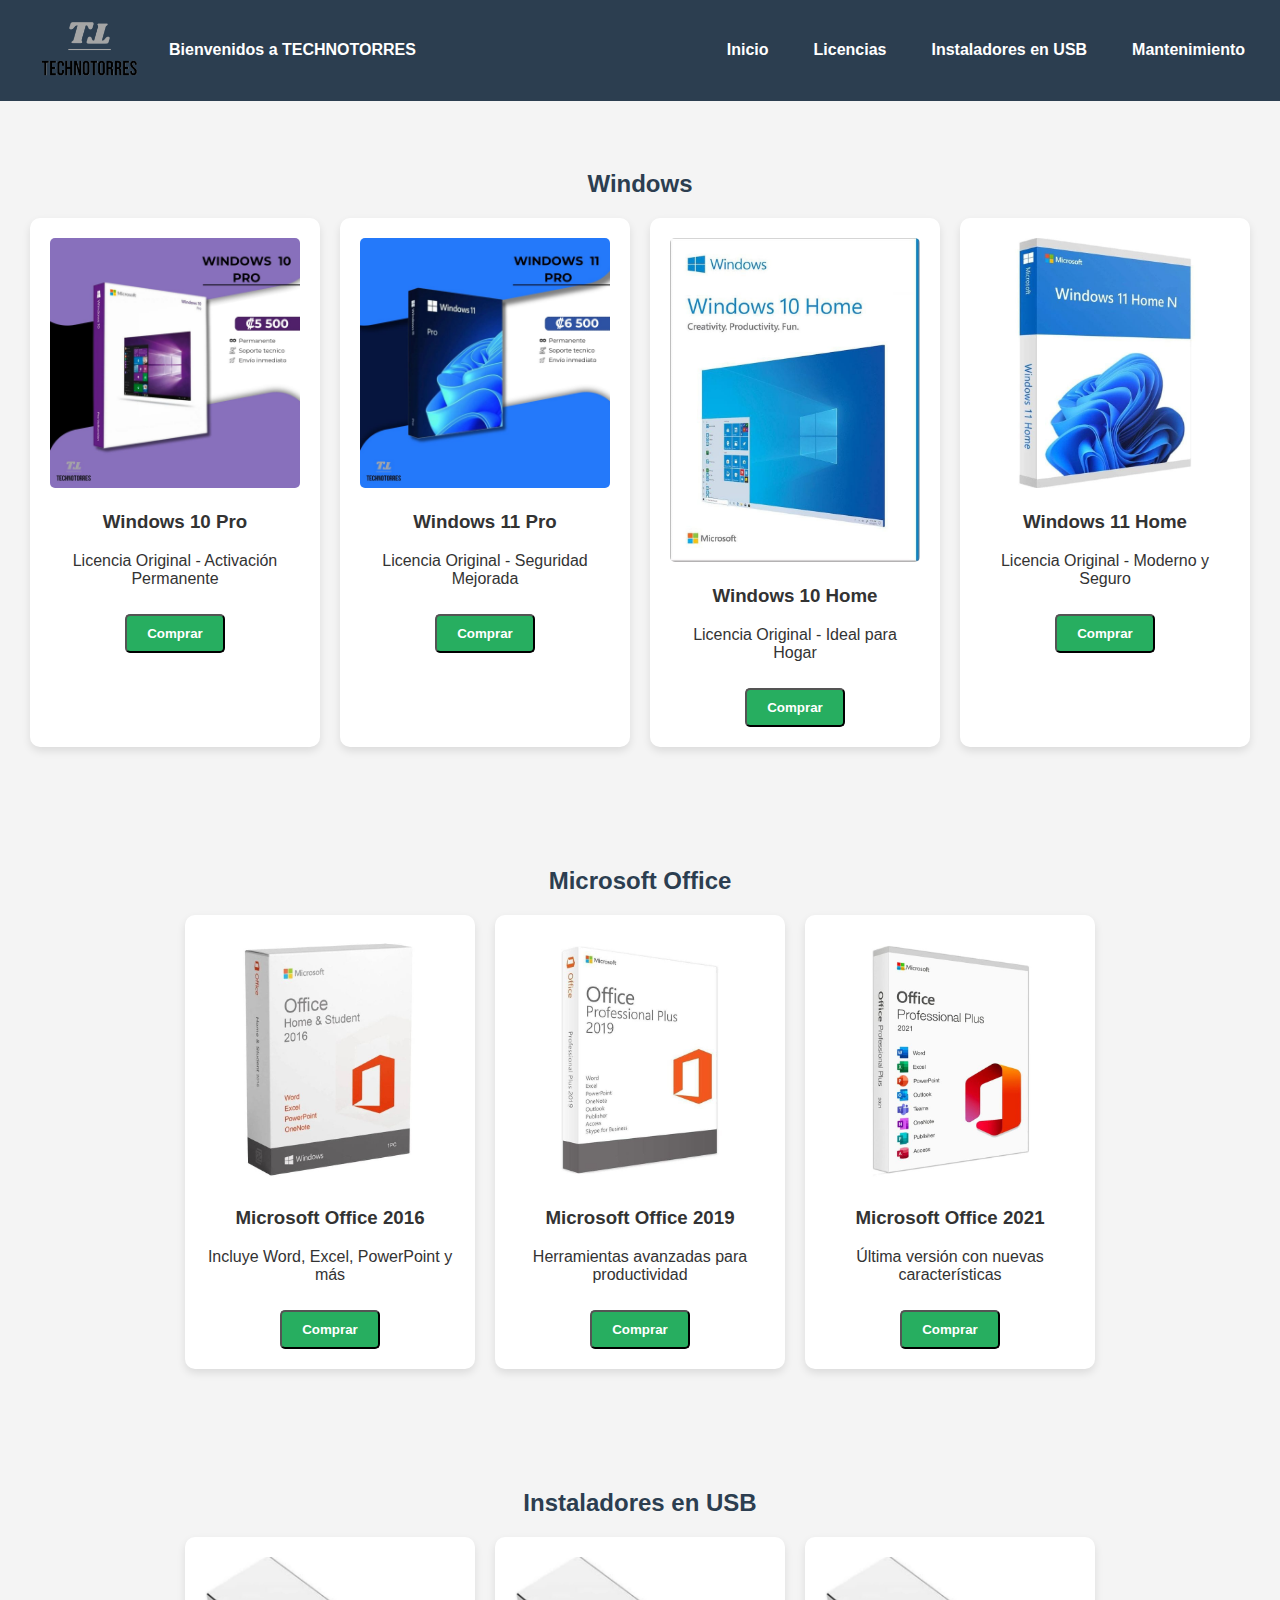
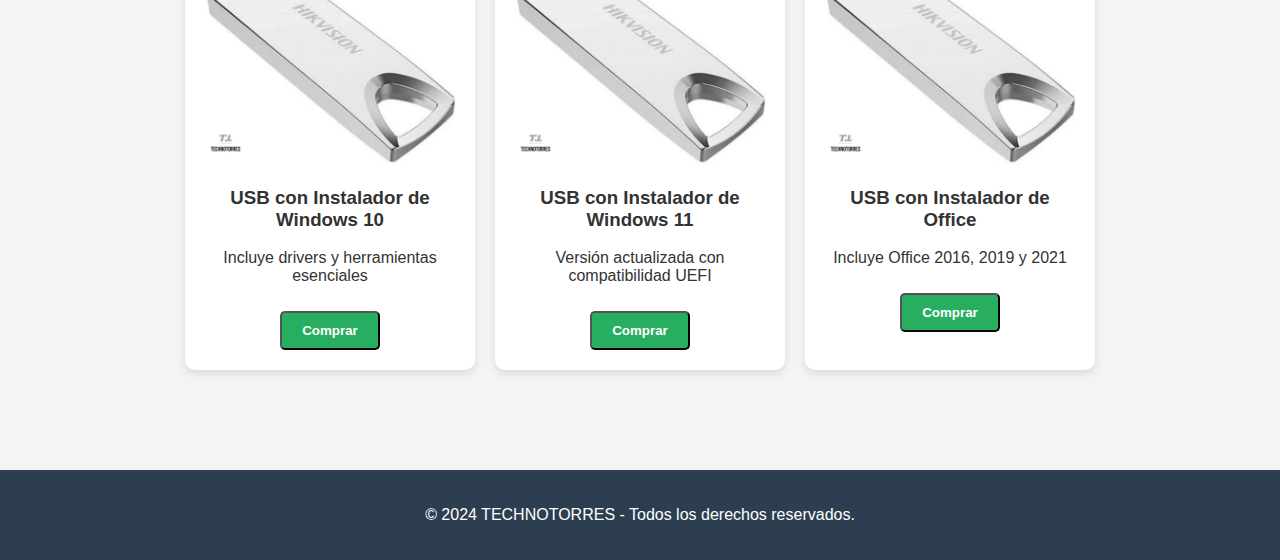
<file: index - copia/Index.html>
<!DOCTYPE html>
<html lang="es">
<head>
    <meta charset="UTF-8">
    <meta name="viewport" content="width=device-width, initial-scale=1.0">
    <title>Inicio - TECHNOTORRES</title>
    <link rel="stylesheet" href="styles.css">
</head>
<body>
    <header>
        <div class="logo-container">
            <img src="img/2.png" alt="">
            <h4>Bienvenidos a TECHNOTORRES</h4>
        </div>
        <nav>
            <ul>
                <li><a href="inicio.html">Inicio</a></li>
                <li><a href="licencias.html">Licencias</a></li>
                <li><a href="instaladores.html">Instaladores en USB</a></li>
                <li><a href="mantenimiento.html">Mantenimiento</a></li>
            </ul>
        </nav>
    </header>
    
    <section class="licencias">
        <h2>Windows</h2>
        <div class="licencias-grid">
            <div class="licencia-item">
                <img src="img/windows 10 pro.jpg" alt="Windows 10 Pro">
                <h3>Windows 10 Pro</h3>
                <p>Licencia Original - Activación Permanente</p>
                <button class="btn">Comprar</button>
            </div>
            <div class="licencia-item">
                <img src="img/windows.jpg" alt="Windows 11 Pro">
                <h3>Windows 11 Pro</h3>
                <p>Licencia Original - Seguridad Mejorada</p>
                <button class="btn">Comprar</button>
            </div>
            <div class="licencia-item">
                <img src="img/10 HOME.jpg" alt="Windows 10 Home">
                <h3>Windows 10 Home</h3>
                <p>Licencia Original - Ideal para Hogar</p>
                <button class="btn">Comprar</button>
            </div>
            <div class="licencia-item">
                <img src="img/11 HOME.jpg" alt="Windows 11 Home">
                <h3>Windows 11 Home</h3>
                <p>Licencia Original - Moderno y Seguro</p>
                <button class="btn">Comprar</button>
            </div>
        </div>
    </section>
    
    <section class="licencias">
        <h2>Microsoft Office</h2>
        <div class="licencias-grid">
            <div class="licencia-item">
                <img src="img/2016.jpg" alt="Office 2016">
                <h3>Microsoft Office 2016</h3>
                <p>Incluye Word, Excel, PowerPoint y más</p>
                <button class="btn">Comprar</button>
            </div>
            <div class="licencia-item">
                <img src="img/2019.jpg" alt="Office 2019">
                <h3>Microsoft Office 2019</h3>
                <p>Herramientas avanzadas para productividad</p>
                <button class="btn">Comprar</button>
            </div>
            <div class="licencia-item">
                <img src="img/2021.jpg" alt="Office 2021">
                <h3>Microsoft Office 2021</h3>
                <p>Última versión con nuevas características</p>
                <button class="btn">Comprar</button>
            </div>
        </div>
    </section>

    <section class="instaladores">
        <h2>Instaladores en USB</h2>
        <div class="instaladores-grid">
            <div class="instalador-item">
                <img src="img/usb.jpg" alt="USB Windows 10">
                <h3>USB con Instalador de Windows 10</h3>
                <p>Incluye drivers y herramientas esenciales</p>
                <button class="btn">Comprar</button>
            </div>
            <div class="instalador-item">
                <img src="img/usb.jpg" alt="USB Windows 11">
                <h3>USB con Instalador de Windows 11</h3>
                <p>Versión actualizada con compatibilidad UEFI</p>
                <button class="btn">Comprar</button>
            </div>
            <div class="instalador-item">
                <img src="img/usb.jpg" alt="USB Office">
                <h3>USB con Instalador de Office</h3>
                <p>Incluye Office 2016, 2019 y 2021</p>
                <button class="btn">Comprar</button>
            </div>
        </div>
    </section>
    
    <footer>
        <p>&copy; 2024 TECHNOTORRES - Todos los derechos reservados.</p>
    </footer>
</body>
</html>
</file>
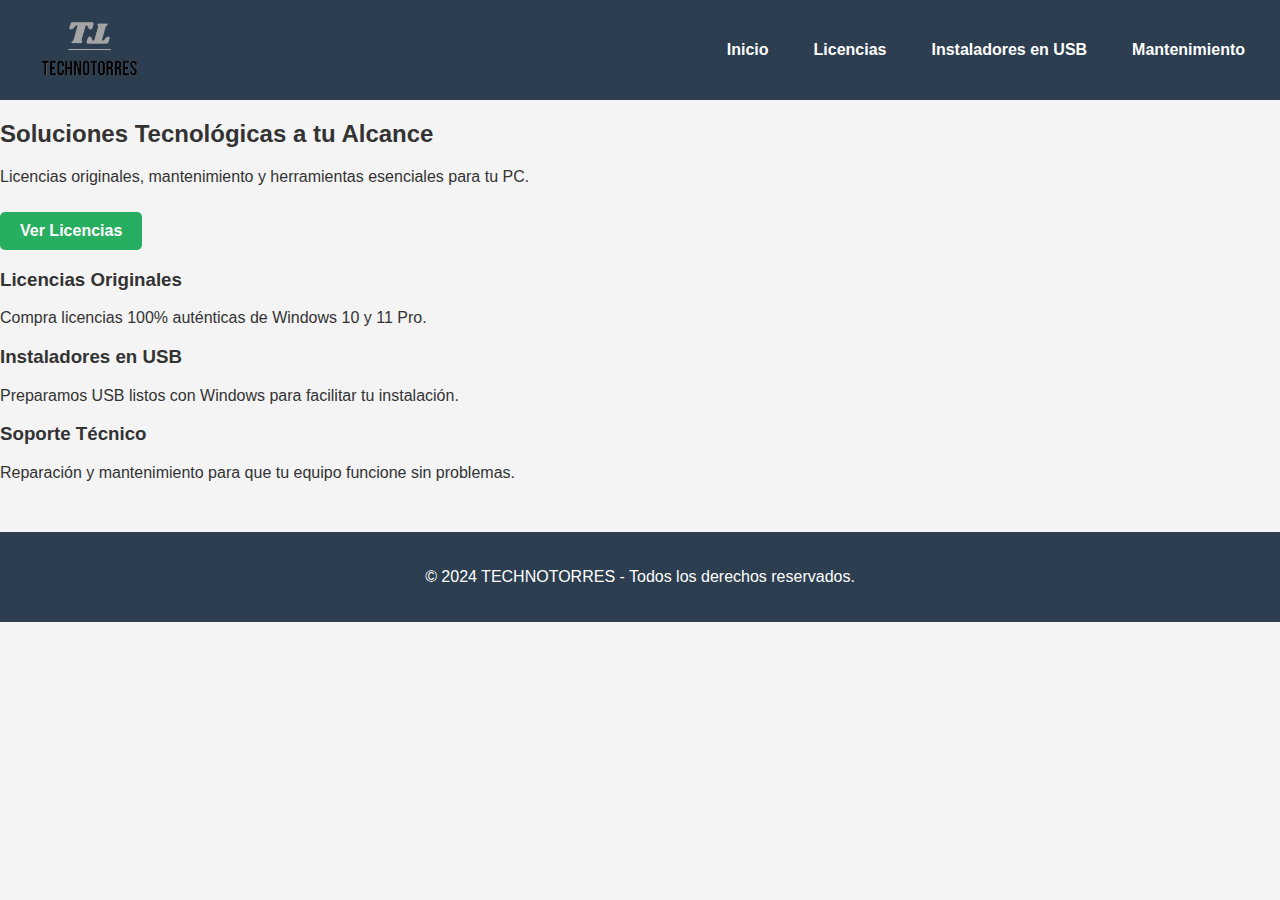
<file: index - copia/inicio.html>
<!DOCTYPE html>
<html lang="es">
<head>
    <meta charset="UTF-8">
    <meta name="viewport" content="width=device-width, initial-scale=1.0">
    <title>Inicio - TECHNOTORRES</title>
    <link rel="stylesheet" href="styles.css">
</head>
<body>
    <header>
        <div class="logo-container">
            <img src="img/2.png" alt="">
            <h1></h1>
        </div>
        <nav>
            <ul>
                <li><a href="inicio.html">Inicio</a></li>
                <li><a href="licencias.html">Licencias</a></li>
                <li><a href="instaladores.html">Instaladores en USB</a></li>
                <li><a href="mantenimiento.html">Mantenimiento</a></li>
            </ul>
        </nav>
    </header>
    
    <section class="hero">
        <h2>Soluciones Tecnológicas a tu Alcance</h2>
        <p>Licencias originales, mantenimiento y herramientas esenciales para tu PC.</p>
        <a href="licencias.html" class="btn">Ver Licencias</a>
    </section>
    
    <section class="features">
        <div class="feature-box">
            <h3>Licencias Originales</h3>
            <p>Compra licencias 100% auténticas de Windows 10 y 11 Pro.</p>
        </div>
        <div class="feature-box">
            <h3>Instaladores en USB</h3>
            <p>Preparamos USB listos con Windows para facilitar tu instalación.</p>
        </div>
        <div class="feature-box">
            <h3>Soporte Técnico</h3>
            <p>Reparación y mantenimiento para que tu equipo funcione sin problemas.</p>
        </div>
    </section>
    
    <footer>
        <p>&copy; 2024 TECHNOTORRES - Todos los derechos reservados.</p>
    </footer>
</body>
</html>
</file>
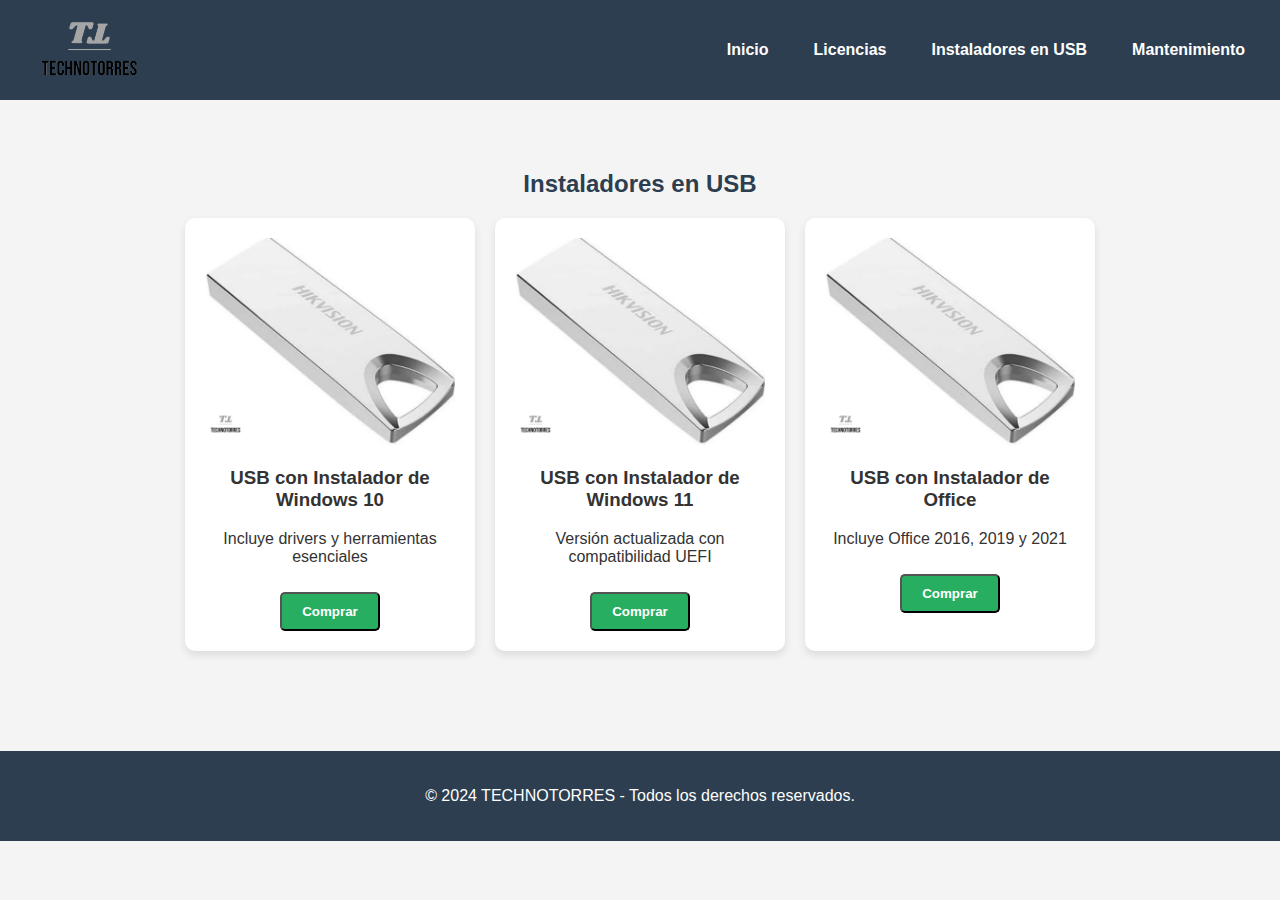
<file: index - copia/instaladores.html>
<!DOCTYPE html>
<html lang="es">
<head>
    <meta charset="UTF-8">
    <meta name="viewport" content="width=device-width, initial-scale=1.0">
    <title>TECHNOTORRES</title>
    <link rel="stylesheet" href="styles.css">
</head>
<body>
    <header>
        <div class="logo-container">
            <img src="img/2.png" alt="Logo TECHNOTORRES">
            <h1></h1>
        </div>
        <nav>
            <ul>
                <li><a href="inicio.html">Inicio</a></li>
                <li><a href="licencias.html">Licencias</a></li>
                <li><a href="instaladores.html">Instaladores en USB</a></li>
                <li><a href="mantenimiento.html">Mantenimiento</a></li>
            </ul>
        </nav>
    </header>

    <section class="instaladores">
        <h2>Instaladores en USB</h2>
        <div class="instaladores-grid">
            <div class="instalador-item">
                <img src="img/usb.jpg" alt="USB Windows 10">
                <h3>USB con Instalador de Windows 10</h3>
                <p>Incluye drivers y herramientas esenciales</p>
                <button class="btn">Comprar</button>
            </div>
            <div class="instalador-item">
                <img src="img/usb.jpg" alt="USB Windows 11">
                <h3>USB con Instalador de Windows 11</h3>
                <p>Versión actualizada con compatibilidad UEFI</p>
                <button class="btn">Comprar</button>
            </div>
            <div class="instalador-item">
                <img src="img/usb.jpg" alt="USB Office">
                <h3>USB con Instalador de Office</h3>
                <p>Incluye Office 2016, 2019 y 2021</p>
                <button class="btn">Comprar</button>
            </div>
        </div>
    </section>
    
    <footer>
        <p>&copy; 2024 TECHNOTORRES - Todos los derechos reservados.</p>
    </footer>
</body>
</html>
</file>
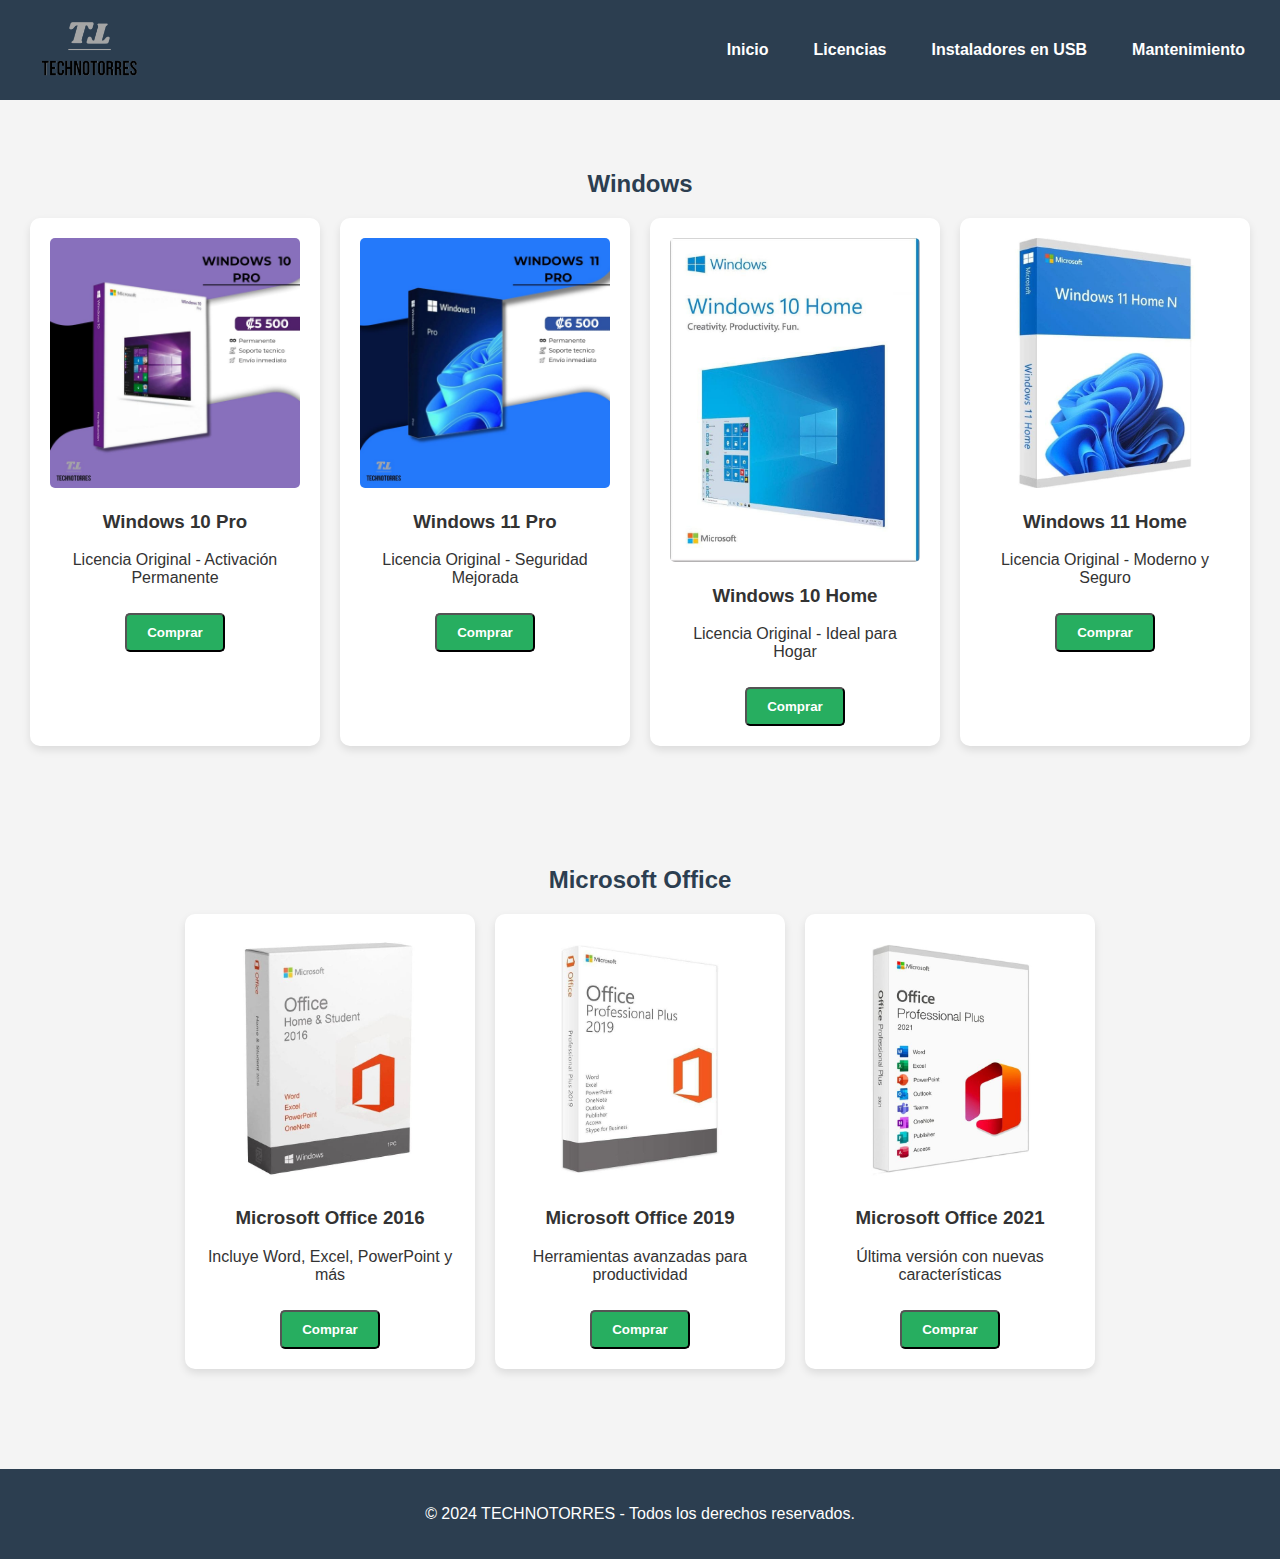
<file: index - copia/licencias.html>
<!DOCTYPE html>
<html lang="es">
<head>
    <meta charset="UTF-8">
    <meta name="viewport" content="width=device-width, initial-scale=1.0">
    <title>Licencias - TECHNOTORRES</title>
    <link rel="stylesheet" href="styles.css">
</head>
<body>
    <header>
        <div class="logo-container">
            <img src="img/2.png" alt="">
            <h1></h1>
        </div>
        <nav>
            <ul>
                <li><a href="inicio.html">Inicio</a></li>
                <li><a href="licencias.html">Licencias</a></li>
                <li><a href="instaladores.html">Instaladores en USB</a></li>
                <li><a href="mantenimiento.html">Mantenimiento</a></li>
            </ul>
        </nav>
    </header>
    
    <section class="licencias">
        <h2>Windows</h2>
        <div class="licencias-grid">
            <div class="licencia-item">
                <img src="img/windows 10 pro.jpg" alt="Windows 10 Pro">
                <h3>Windows 10 Pro</h3>
                <p>Licencia Original - Activación Permanente</p>
                <button class="btn">Comprar</button>
            </div>
            <div class="licencia-item">
                <img src="img/windows.jpg" alt="Windows 11 Pro">
                <h3>Windows 11 Pro</h3>
                <p>Licencia Original - Seguridad Mejorada</p>
                <button class="btn">Comprar</button>
            </div>
            <div class="licencia-item">
                <img src="img/10 HOME.jpg" alt="Windows 10 Home">
                <h3>Windows 10 Home</h3>
                <p>Licencia Original - Ideal para Hogar</p>
                <button class="btn">Comprar</button>
            </div>
            <div class="licencia-item">
                <img src="img/11 HOME.jpg" alt="Windows 11 Home">
                <h3>Windows 11 Home</h3>
                <p>Licencia Original - Moderno y Seguro</p>
                <button class="btn">Comprar</button>
            </div>
        </div>
    </section>
    
    <section class="licencias">
        <h2>Microsoft Office</h2>
        <div class="licencias-grid">
            <div class="licencia-item">
                <img src="img/2016.jpg" alt="Office 2016">
                <h3>Microsoft Office 2016</h3>
                <p>Incluye Word, Excel, PowerPoint y más</p>
                <button class="btn">Comprar</button>
            </div>
            <div class="licencia-item">
                <img src="img/2019.jpg" alt="Office 2019">
                <h3>Microsoft Office 2019</h3>
                <p>Herramientas avanzadas para productividad</p>
                <button class="btn">Comprar</button>
            </div>
            <div class="licencia-item">
                <img src="img/2021.jpg" alt="Office 2021">
                <h3>Microsoft Office 2021</h3>
                <p>Última versión con nuevas características</p>
                <button class="btn">Comprar</button>
            </div>
        </div>
    </section>
    
    <footer>
        <p>&copy; 2024 TECHNOTORRES - Todos los derechos reservados.</p>
    </footer>
</body>
</html>
</file>
<file: index - copia/styles.css>
body {
    font-family: Arial, sans-serif;
    margin: 0;
    padding: 0;
    background-color: #f4f4f4;
    color: #333;
}

header {
    background-color: #2c3e50;
    color: white;
    padding: 20px;
    display: flex;
    align-items: center;
    justify-content: space-between;
}

.logo-container {
    display: flex;
    align-items: center;
}

.logo-container img {
    height: 60px;
    margin-right: 10px;
}

h1 {
    margin: 0;
    font-size: 24px;
}

nav {
    display: flex;
    align-items: center;
    gap: 20px;
}

nav ul {
    list-style: none;
    padding: 0;
    display: flex;
    justify-content: center;
    gap: 15px;
}

nav ul li {
    display: inline;
}

nav ul li a {
    color: white;
    text-decoration: none;
    font-weight: bold;
    padding: 10px 15px;
    transition: background-color 0.3s ease, transform 0.3s ease;
    border-radius: 5px;
}

nav ul li a:hover {
    background-color: #1a252f;
    transform: scale(1.1);
}

.search-bar {
    display: flex;
    align-items: center;
    background: white;
    padding: 5px;
    border-radius: 5px;
}

.search-bar input {
    border: none;
    outline: none;
    padding: 5px;
    font-size: 16px;
}

.search-bar button {
    background: none;
    border: none;
    cursor: pointer;
    font-size: 18px;
    padding: 5px;
    color: #2c3e50;
}

.licencias, .instaladores {
    text-align: center;
    padding: 50px 20px;
}

.licencias h2, .instaladores h2 {
    color: #2c3e50;
}

.licencias-grid, .instaladores-grid {
    display: flex;
    justify-content: center;
    flex-wrap: wrap;
    gap: 20px;
}

.licencia-item, .instalador-item {
    background: white;
    padding: 20px;
    border-radius: 10px;
    box-shadow: 0 4px 8px rgba(0, 0, 0, 0.1);
    text-align: center;
    width: 250px;
    transition: transform 0.3s ease;
}

.licencia-item:hover, .instalador-item:hover {
    transform: scale(1.05);
}

.licencia-item img, .instalador-item img {
    max-width: 100%;
    border-radius: 5px;
}

.btn {
    display: inline-block;
    padding: 10px 20px;
    background: #27ae60;
    color: white;
    text-decoration: none;
    border-radius: 5px;
    margin-top: 10px;
    font-weight: bold;
    transition: background 0.3s ease, transform 0.3s ease;
}

.btn:hover {
    background: #219150;
    transform: scale(1.1);
}

footer {
    text-align: center;
    padding: 20px;
    background-color: #2c3e50;
    color: white;
    margin-top: 50px;
}
</file>
